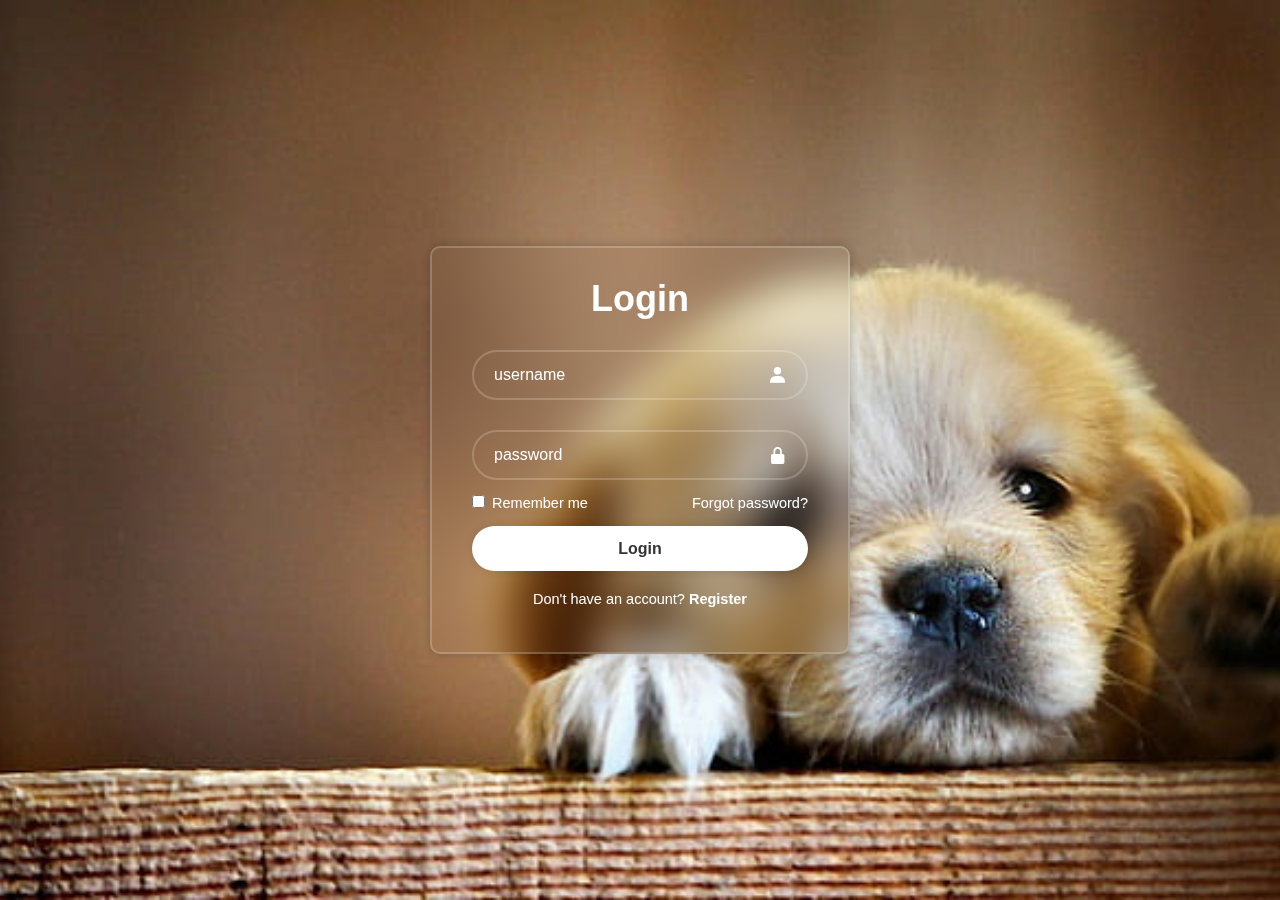
<file: index.html>
<!DOCTYPE html>
<html lang="en">
  <head>
    <meta charset="UTF-8" />
    <meta name="viewport" content="width=device-width, initial-scale=1.0" />
    <title>Document</title>
    <link rel="stylesheet" href="stylelogin.css" />
    <link
      href="https://unpkg.com/boxicons@2.1.4/css/boxicons.min.css"
      rel="stylesheet"
    />
  </head>
  <body>
    <div class="wraooer">
      <form action="">
        <h1>Login</h1>
        <div class="input-box">
          <input id="username" type="text" placeholder="username" required />
          <i class="bx bxs-user"></i>
        </div>
        <div class="input-box">
          <input
            id="password"
            type="password"
            placeholder="password"
            required
          />
          <i class="bx bxs-lock-alt"></i>
        </div>
        <div class="remember-forgot">
          <label><input type="checkbox" /> Remember me</label>
          <a href="#">Forgot password?</a>
        </div>
        <button type="button"  class="btn" onclick="login()">Login</button>
        <div class="register-link">
          <p>Don't have an account? <a href="#">Register</a></p>
        </div>
      </form>
    </div>
    <script src="login.js"></script>
    </script>
  </body>
</html>
</file>
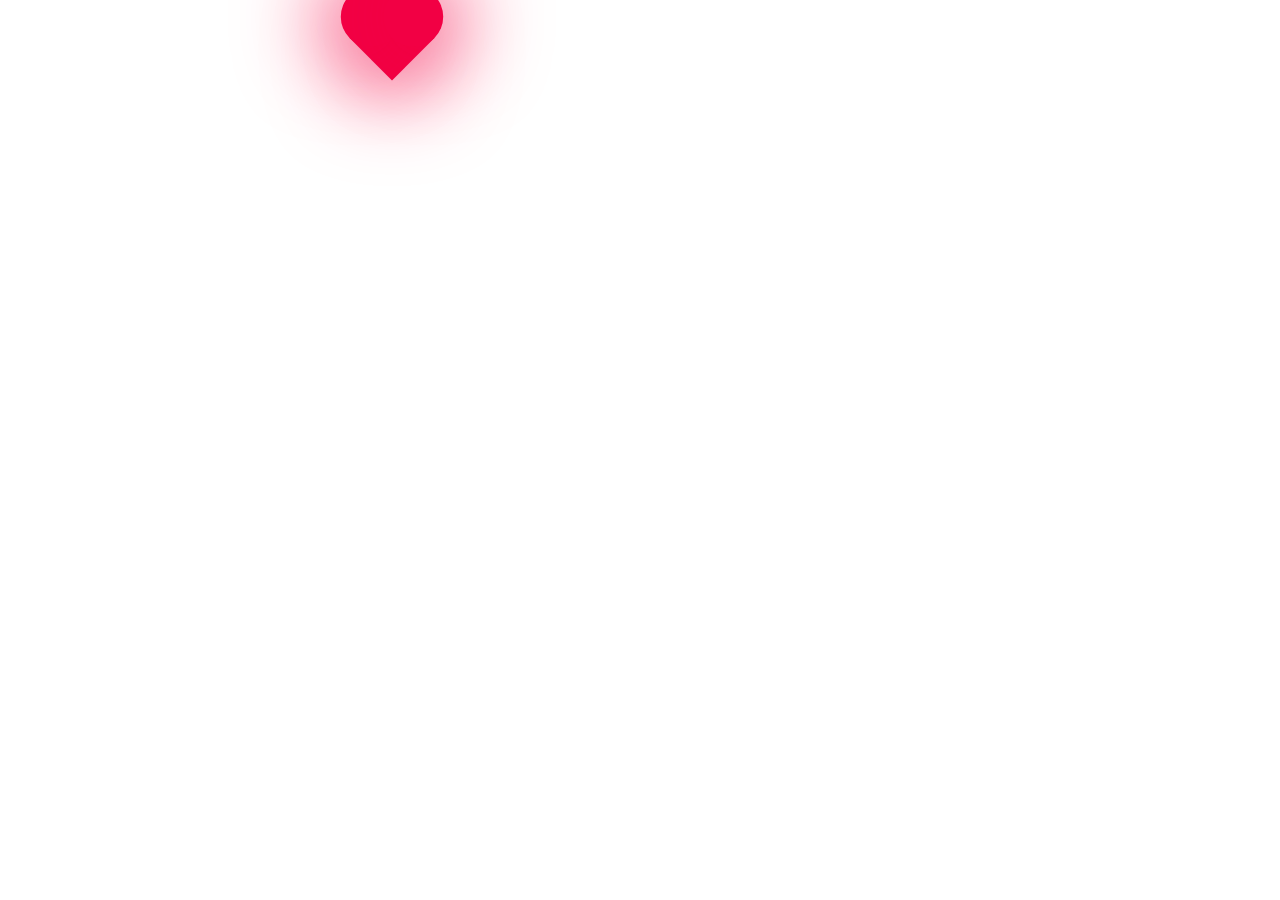
<file: heart.html>
<!DOCTYPE html>
<html lang="en">
<head>
  <meta charset="UTF-8">
  <meta name="viewport" content="width=device-width, initial-scale=1.0">
  <title>heart</title>
  <link rel="stylesheet" href="heart.css">
</head>
<body>
  <div class="heart"> </div>
</body>
</html>
</file>
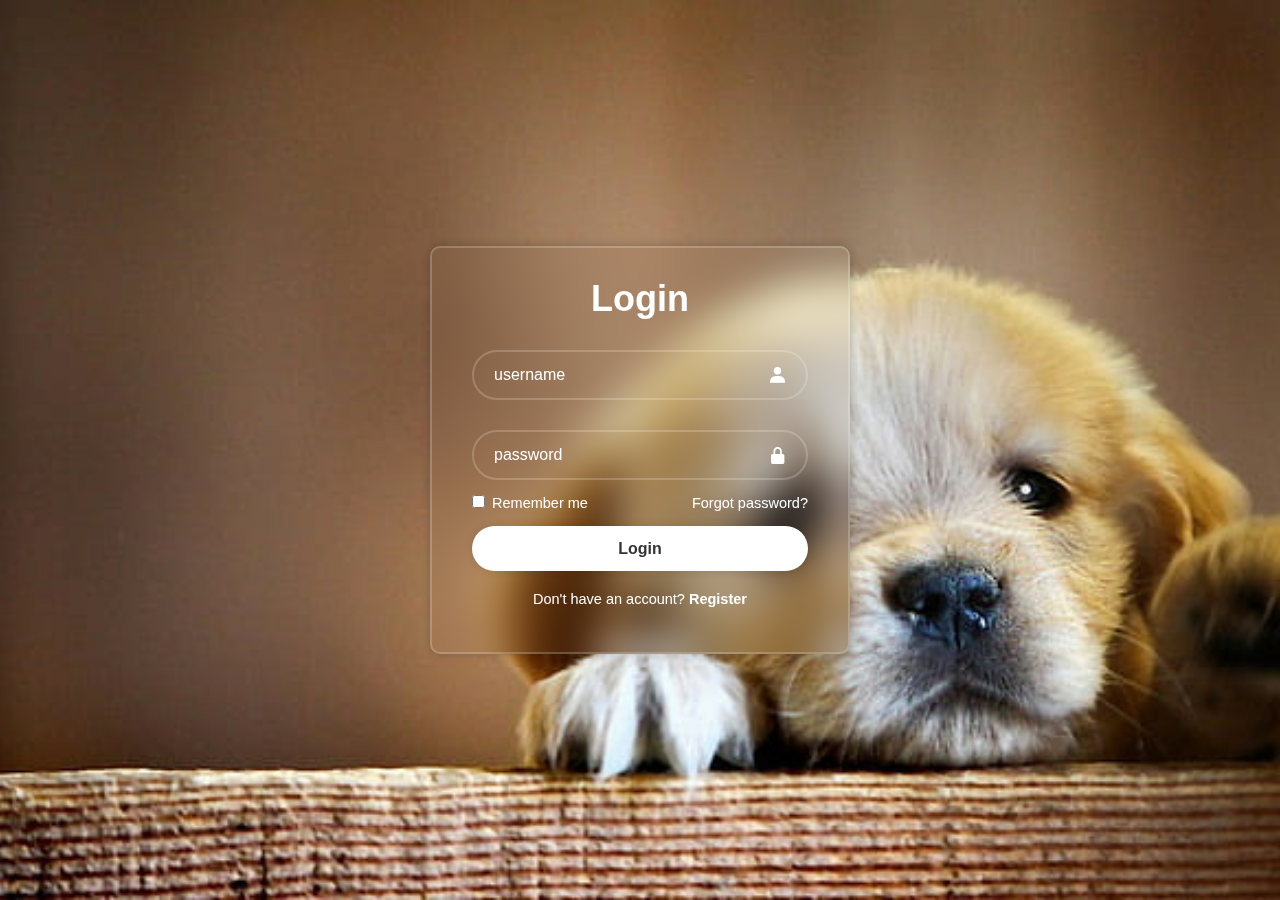
<file: login/login1.html>
<!DOCTYPE html>
<html lang="en">
  <head>
    <meta charset="UTF-8" />
    <meta name="viewport" content="width=device-width, initial-scale=1.0" />
    <title>Document</title>
    <link rel="stylesheet" href="stylelogin.css" />
    <link
      href="https://unpkg.com/boxicons@2.1.4/css/boxicons.min.css"
      rel="stylesheet"
    />
  </head>
  <body>
    <div class="wraooer">
      <form action="">
        <h1>Login</h1>
        <div class="input-box">
          <input id="username" type="text" placeholder="username" required />
          <i class="bx bxs-user"></i>
        </div>
        <div class="input-box">
          <input
            id="password"
            type="password"
            placeholder="password"
            required
          />
          <i class="bx bxs-lock-alt"></i>
        </div>
        <div class="remember-forgot">
          <label><input type="checkbox" /> Remember me</label>
          <a href="#">Forgot password?</a>
        </div>
        <button type="button"  class="btn" onclick="login()">Login</button>
        <div class="register-link">
          <p>Don't have an account? <a href="#">Register</a></p>
        </div>
      </form>
    </div>
    <script src="login1.js"></script>
    </script>
  </body>
</html>
</file>
<file: stylelogin.css>
@import url("https://fonts.googleapis.com/css2?family=Poppins:wght@300;400;500;600;700;800;900&display=swap");

* {
  margin: 0;
  padding: 0;
  box-sizing: border-box;
  font-family: "Poopins", sans-serif;
}

body {
  display: flex;
  justify-content: center;
  align-items: center;
  min-height: 100vh;
  background: url('dog/dog1.jpg') no-repeat;
  background-size: cover;
  background-position: center;
}

.wraooer {
  width: 420px;
  background: transparent;
  border: 2px solid rgba(255, 255, 255, .2);
  backdrop-filter: blur(20px);
  box-shadow: 0 0 10px rgba(0, 0, 0, .2);
  color: #fff;
  border-radius: 10px;
  padding: 30px 40px;
}

.wraooer h1 {
  font-size: 36px;
  text-align: center;
}
.wraooer .input-box {
  position: relative;
  width: 100%;
  height: 50px;
  margin: 30px 0;
}

.input-box input {
  width: 100%;
  height: 100%;
  background: transparent;
  border: none;
  outline: none;
  border: 2px solid rgba(255, 255, 255, 0.2);
  border-radius: 40px;
  font-size: 16px;
  color: #fff;
  padding: 20px 45px 20px 20px;
}
.input-box input::placeholder {
  color: #fff;
}

.input-box i {
  position: absolute;
  right: 20px;
  top: 50%;
  transform: translateY(-50%);
  font-size: 20px;
}

.wraooer .remember-forgot {
  display: flex;
  justify-content: space-between;
  font-size: 14.5px;
  margin: -15px 0 15px;
}

.remember-forgot label input {
  accent-color: #fff;
  margin-right: 3px;
}

.remember-forgot a {
  color: #fff;
  text-decoration: none;
}

.remember-forgot a:hover {
  text-decoration: underline;
}

.wraooer .btn {
  width: 100%;
  height: 45px;
  background: #fff;
  border: none;
  outline: none;
  border-radius: 40px;
  box-shadow: 0 0 10px rgba(0, 0, 0, 0.1);
  cursor: pointer;
  font-size: 16px;
  color: #333;
  font-weight: 600;
}

.wraooer .register-link {
  font-size: 14.5px;
  text-align: center;
  margin: 20px 0 15px;
}

.register-link p a {
  color: #fff;
  text-decoration: none;
  font-weight: 600;
}

.register-link p a:hover {
  text-decoration: underline;
}
</file>
<file: heart.css>
/* body{
  margin: 0;
  padding: 0;
  min-height: 100vh;
  display: flex;
  align-items: center;
  justify-content: center;
  background: #0b1522;
} */
.heart {
  height: 60px;
  width: 60px;
  background: #f20044;
  position: relative;
  transform: rotate(-45deg);
  right: -28%;
  top: -20%;
  box-shadow: -10px 10px 90px#f20044;
  animation: heart 0.6s linear infinite;
  z-index: 1;
}
@keyframes heart{
  0%{
    transform: rotate(-45deg) scale(1.07);
  }
  80%{
    transform: rotate(-45deg) scale(1.0);
  }
  100%{
    transform: rotate(-45deg) scale(0.8);
  }
}

.heart::before {
  content: "";
  position: absolute;
  height: 60px;
  width: 60px;
  background: #f20044;
  top: -50%;
  border-radius: 50%;
  box-shadow: -10px -10px 90px#f20044;
}
.heart::after {
  content: "";
  position: absolute;
  height: 60px;
  width: 60px;
  background: #f20044;
  right: -50%;
  /* margin-left: 50%; */
  border-radius: 50%;
  box-shadow: 10px 10px 90px#f20044;
}
@media (max-width: 700px) {
  .heart, .heart::before, .heart::after {
    width: 40px;
    height: 40px;
  }
  .heart{
    right: -100px;
    top: -90px;
    left: 105px;
  }
  .heart::before{
    width: 40px;
    height: 40px;
  }
  .heart::after{
    width: 40px;
    height: 40px;;
  }
}
/* .heart:hover{
  background: #32bbb4;
  box-shadow: 10px 10px 90px#32bbb4;
}
.heart:hover::after{
  background: #32bbb4;
  box-shadow: 10px 10px 90px#32bbb4;
}
.heart:hover::before{
  background: #32bbb4;
  box-shadow:10px 10px 90px #32bbb4;
} */
</file>
<file: login/stylelogin.css>
@import url("https://fonts.googleapis.com/css2?family=Poppins:wght@300;400;500;600;700;800;900&display=swap");

* {
  margin: 0;
  padding: 0;
  box-sizing: border-box;
  font-family: "Poopins", sans-serif;
}

body {
  display: flex;
  justify-content: center;
  align-items: center;
  min-height: 100vh;
  background: url('../dog/dog1.jpg') no-repeat;
  background-size: cover;
  background-position: center;
}

.wraooer {
  width: 420px;
  background: transparent;
  border: 2px solid rgba(255, 255, 255, .2);
  backdrop-filter: blur(20px);
  box-shadow: 0 0 10px rgba(0, 0, 0, .2);
  color: #fff;
  border-radius: 10px;
  padding: 30px 40px;
}

.wraooer h1 {
  font-size: 36px;
  text-align: center;
}
.wraooer .input-box {
  position: relative;
  width: 100%;
  height: 50px;
  margin: 30px 0;
}

.input-box input {
  width: 100%;
  height: 100%;
  background: transparent;
  border: none;
  outline: none;
  border: 2px solid rgba(255, 255, 255, 0.2);
  border-radius: 40px;
  font-size: 16px;
  color: #fff;
  padding: 20px 45px 20px 20px;
}
.input-box input::placeholder {
  color: #fff;
}

.input-box i {
  position: absolute;
  right: 20px;
  top: 50%;
  transform: translateY(-50%);
  font-size: 20px;
}

.wraooer .remember-forgot {
  display: flex;
  justify-content: space-between;
  font-size: 14.5px;
  margin: -15px 0 15px;
}

.remember-forgot label input {
  accent-color: #fff;
  margin-right: 3px;
}

.remember-forgot a {
  color: #fff;
  text-decoration: none;
}

.remember-forgot a:hover {
  text-decoration: underline;
}

.wraooer .btn {
  width: 100%;
  height: 45px;
  background: #fff;
  border: none;
  outline: none;
  border-radius: 40px;
  box-shadow: 0 0 10px rgba(0, 0, 0, 0.1);
  cursor: pointer;
  font-size: 16px;
  color: #333;
  font-weight: 600;
}

.wraooer .register-link {
  font-size: 14.5px;
  text-align: center;
  margin: 20px 0 15px;
}

.register-link p a {
  color: #fff;
  text-decoration: none;
  font-weight: 600;
}

.register-link p a:hover {
  text-decoration: underline;
}
</file>
